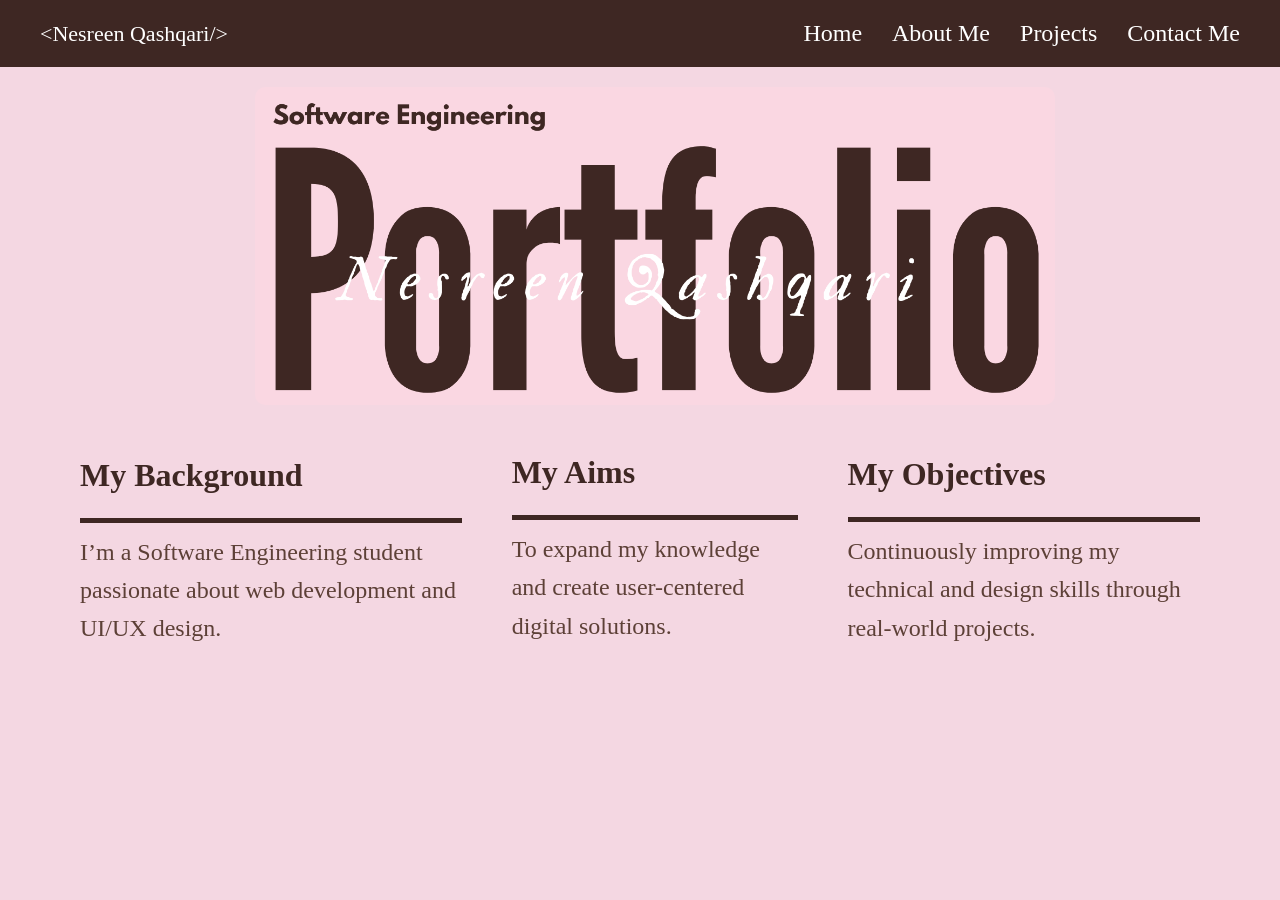
<file: index.html>
<!DOCTYPE html>
<html>
<head>
    <meta http-equiv="refresh" content="0; url=HTML/home.html">
    <title>Redirecting...</title>
</head>
<body>
    <p>Redirecting to <a href="HTML/home.html">home page</a>...</p>
</body>
</html>
</file>
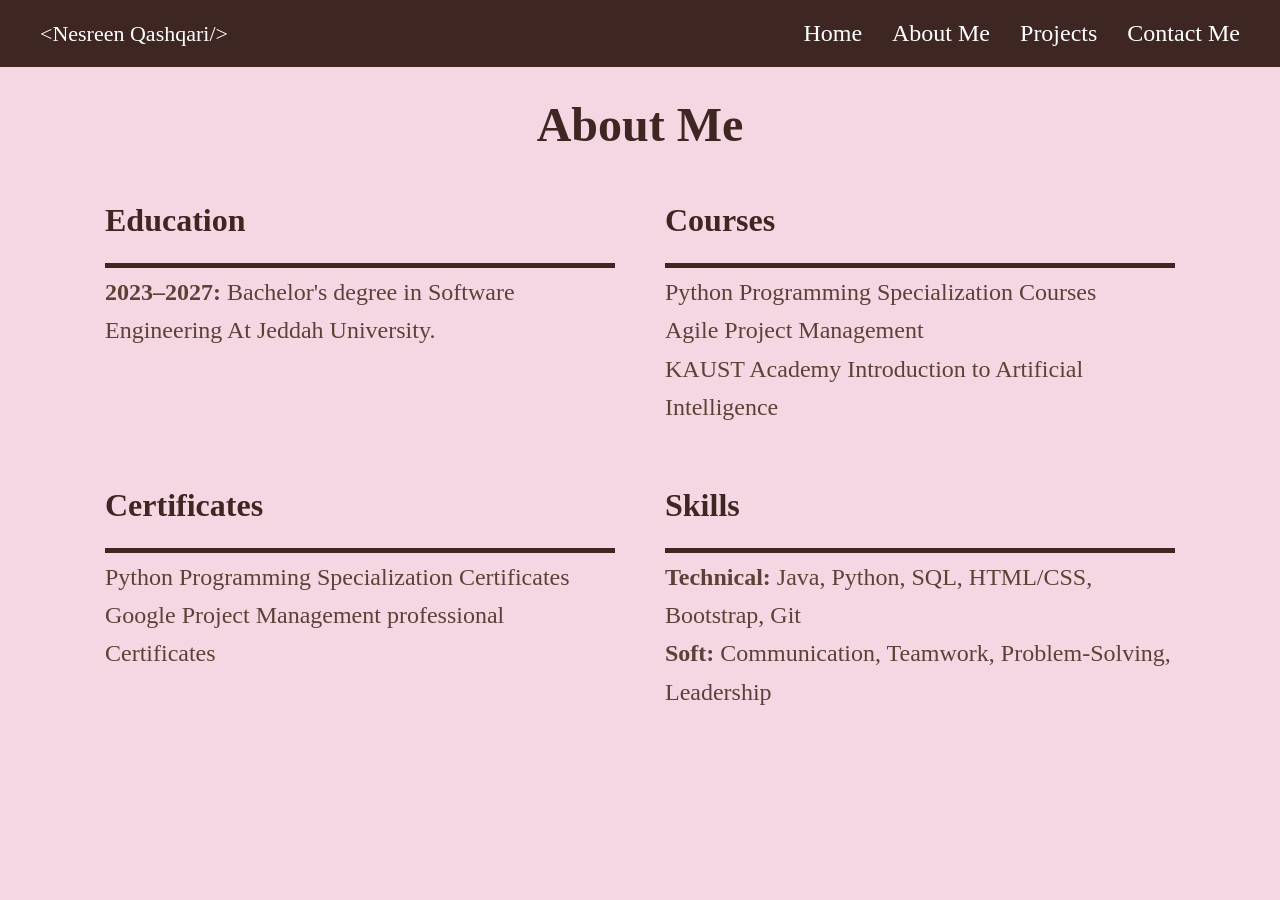
<file: HTML/about-me.html>
<!DOCTYPE html>
<html lang="en">
<head>
    <meta charset="UTF-8">
    <meta name="viewport" content="width=device-width, initial-scale=1.0">
    <title>Nesreen Portfolio</title>

    <link rel="stylesheet" href="../CSS/about-me.css">
</head>

<body>


<nav class="navbar">

    <div class="name">&lt;Nesreen Qashqari/&gt;</div>

    <ul class="nav-links">
         <li><a href="home.html">Home</a></li>
        <li><a href="about-me.html">About Me</a></li>
        <li><a href="projects.html">Projects</a></li>
        <li><a href="contact-me.html">Contact Me</a></li>
    </ul>

</nav>




<section class="about-me">
  <h1 class="section-title">About Me</h1>

  <div class="info">

    <!-- Education -->
    <div class="box">
        <h2>Education</h2>
        <p><strong>2023–2027:</strong> Bachelor's degree in Software Engineering At Jeddah University. </p>
    </div>

    <!-- Courses -->
    <div class="box">
        <h2>Courses</h2>
        <p>Python Programming Specialization Courses<br>Agile Project Management<br>KAUST Academy Introduction to Artificial Intelligence</p>
    </div>

    <!-- Certificates -->
    <div class="box">
        <h2>Certificates</h2>
        <p>Python Programming Specialization Certificates<br>Google Project Management professional Certificates</p>
    </div>

    <!-- Skills -->
    <div class="box">
        <h2>Skills</h2>
        <p><strong>Technical:</strong> Java, Python, SQL, HTML/CSS, Bootstrap, Git<br>
           <strong>Soft:</strong> Communication, Teamwork, Problem-Solving, Leadership</p>
    </div>

  </div>
</section>





</body>
</html>
</file>
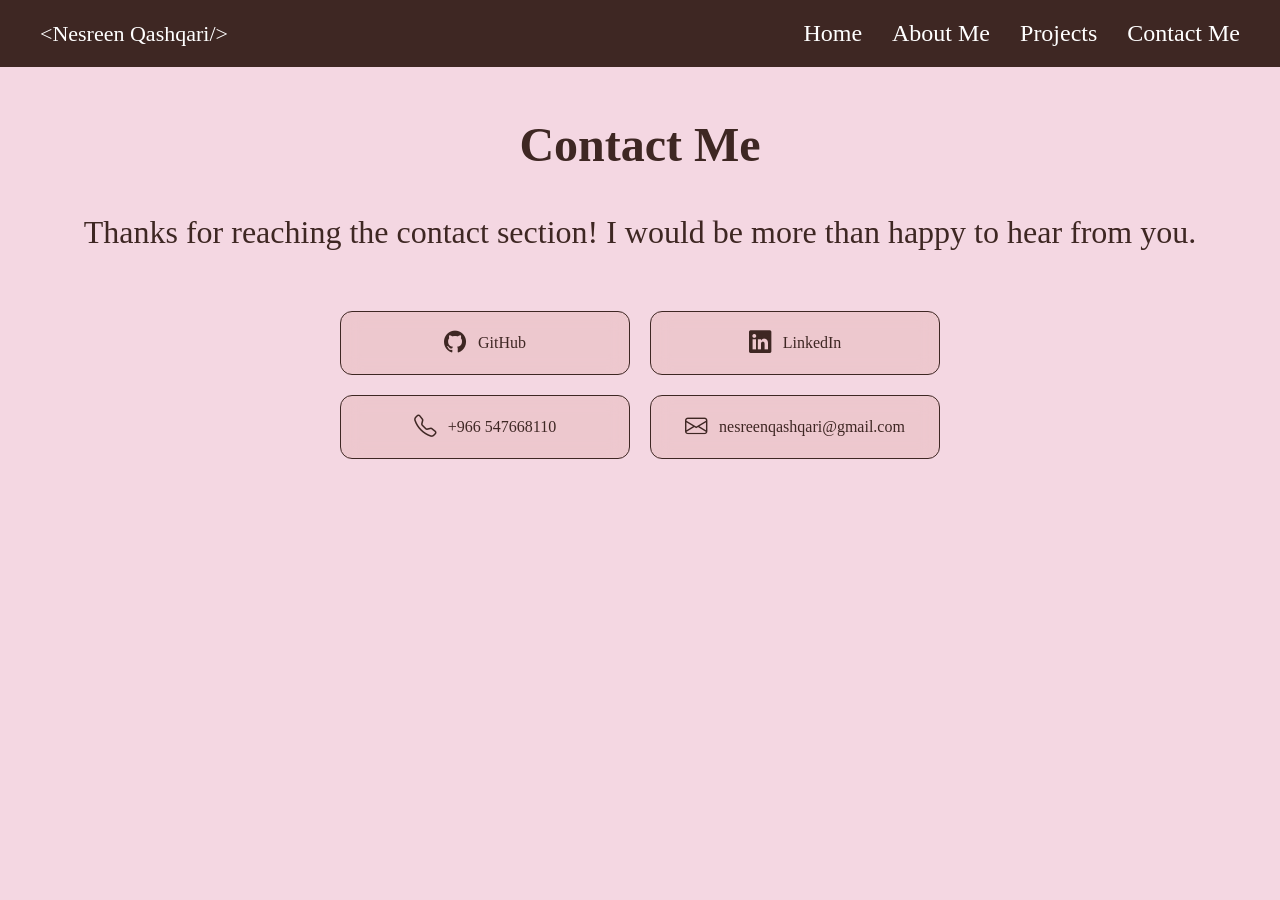
<file: HTML/contact-me.html>
<!DOCTYPE html>
<html lang="en">
<head>
    <meta charset="UTF-8">
    <meta name="viewport" content="width=device-width, initial-scale=1.0">
    <title>Contact Me</title>
<link href="https://cdn.jsdelivr.net/npm/bootstrap-icons/font/bootstrap-icons.css" rel="stylesheet">
    <link rel="stylesheet" href="../CSS/contact-me.css">
</head>

<body>

<nav class="navbar">

    <div class="name">&lt;Nesreen Qashqari/&gt;</div>

    <ul class="nav-links">
         <li><a href="home.html">Home</a></li>
        <li><a href="about-me.html">About Me</a></li>
        <li><a href="projects.html">Projects</a></li>
        <li><a href="contact-me.html">Contact Me</a></li>
    </ul>

</nav>

<section class="contact">

<h1>Contact Me</h1>
<p>Thanks for reaching the contact section! I would be more than happy to hear from you.</p>

<div class="contact-links">

<a href="https://github.com/NesreenQashqari" target="_blank">
<i class="bi bi-github"></i>
<span>GitHub</span>
</a>

<a href="https://www.linkedin.com/in/nesreen-qashqari?utm_source=share&utm_campaign=share_via&utm_content=profile&utm_medium=ios_app" target="_blank">
<i class="bi bi-linkedin"></i>
<span>LinkedIn</span>
</a>

<a href="tel:+966547668110">
<i class="bi bi-telephone"></i>
<span>+966 547668110</span>
</a>
<a href="mailto:nesreenqashqari@gmail.com">
  <i class="bi bi-envelope"></i>
  <span>nesreenqashqari@gmail.com</span>
</a>

</div>

</section>






</body>
</html>
</file>
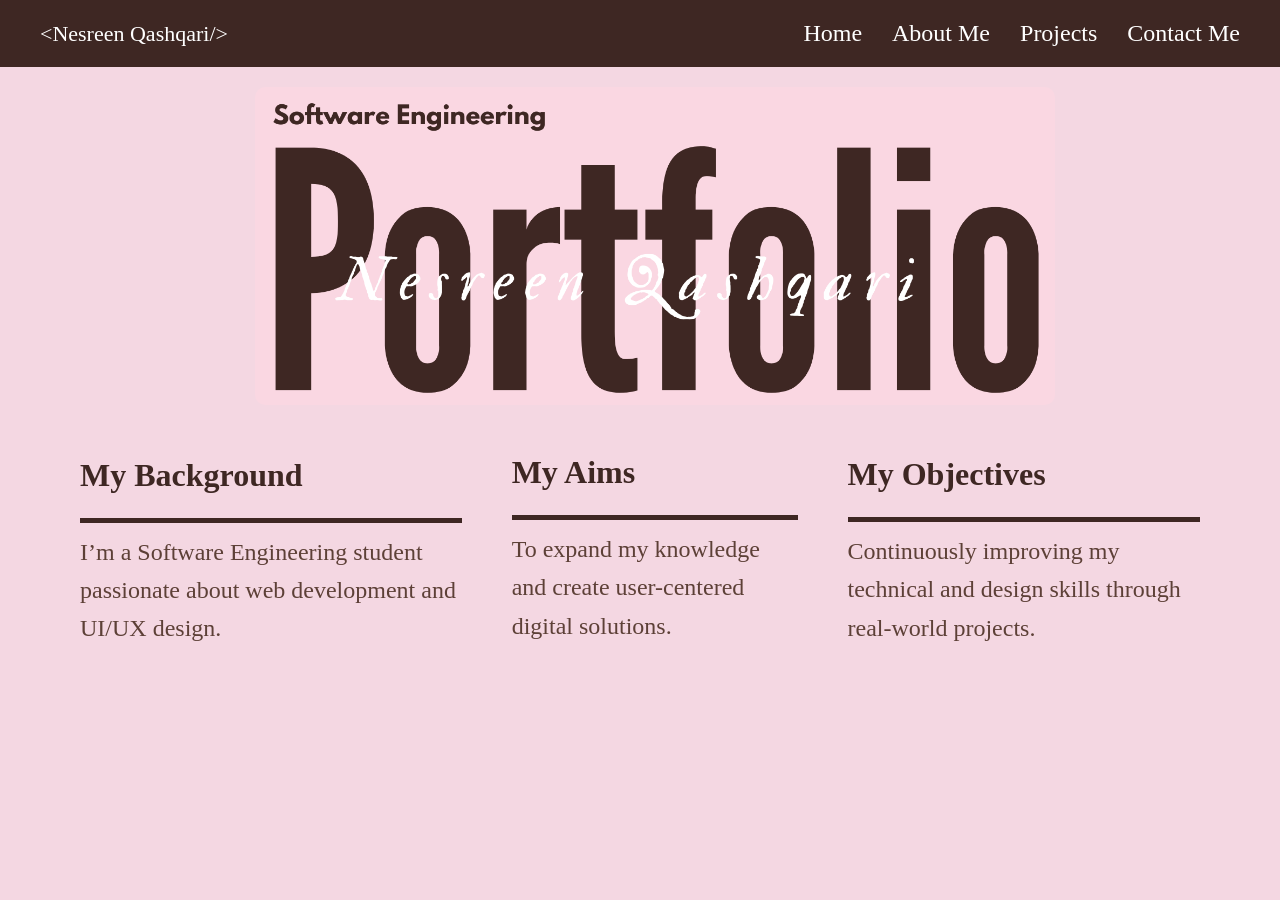
<file: HTML/home.html>
<!DOCTYPE html>
<html lang="en">
<head>
    <meta charset="UTF-8">
    <meta name="viewport" content="width=device-width, initial-scale=1.0">
    <title>Nesreen Portfolio</title>

    <link rel="stylesheet" href="../CSS/home.css">
</head>

<body>

<nav class="navbar">

    <div class="name">&lt;Nesreen Qashqari/&gt;</div>

    <ul class="nav-links">
         <li><a href="home.html">Home</a></li>
        <li><a href="about-me.html">About Me</a></li>
        <li><a href="projects.html">Projects</a></li>
        <li><a href="contact-me.html">Contact Me</a></li>
    </ul>

</nav>

<div class="hero-image">
    <img src="../MEDIA/Portfolio.png" alt="Portfolio Pic">
</div>

<div class="info">
    
    <div class="box">
        <h2> My Background</h2>
        <p>
            I’m a Software Engineering student passionate about web development and UI/UX design.
        </p>
    </div>

    <div class="box">
        <h2> My Aims</h2>
        <p>
            To expand my knowledge and create user-centered digital solutions.
        </p>
    </div>

    <div class="box">
        <h2> My Objectives</h2>
        <p>
            Continuously improving my technical and design skills through real-world projects.
        </p>
    </div>

</div>

</body>
</html>
</file>
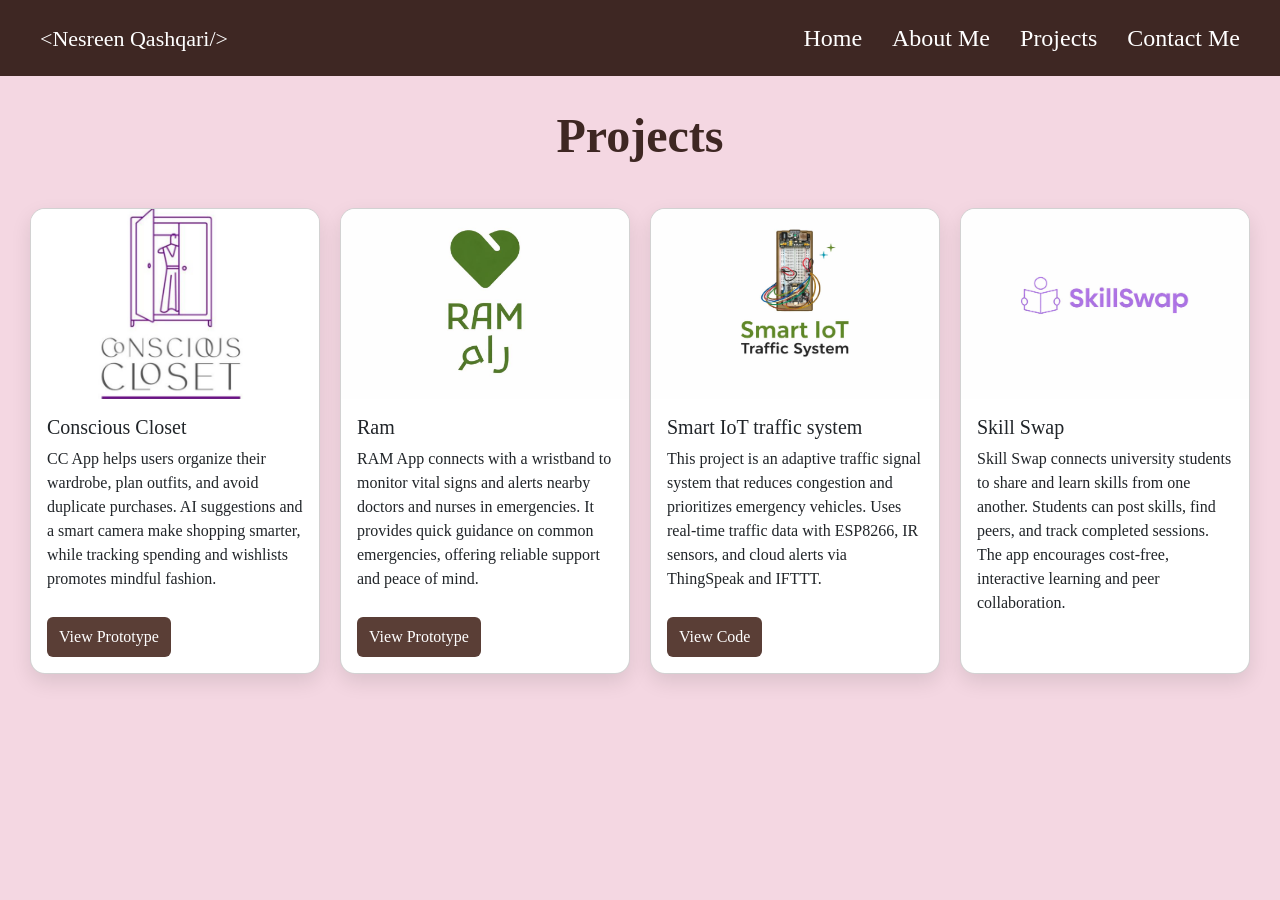
<file: HTML/projects.html>
<!DOCTYPE html>
<html lang="en">
<head>
    <meta charset="UTF-8">
    <meta name="viewport" content="width=device-width, initial-scale=1.0">
    <title>Projects</title>
      <link href="https://cdn.jsdelivr.net/npm/bootstrap@5.3.8/dist/css/bootstrap.min.css" rel="stylesheet" integrity="sha384-sRIl4kxILFvY47J16cr9ZwB07vP4J8+LH7qKQnuqkuIAvNWLzeN8tE5YBujZqJLB" crossorigin="anonymous">

    <link rel="stylesheet" href="../CSS/projects.css">
</head>


<body>


<nav class="navbar">

    <div class="name">&lt;Nesreen Qashqari/&gt;</div>

    <ul class="nav-links">
         <li><a href="home.html">Home</a></li>
        <li><a href="about-me.html">About Me</a></li>
        <li><a href="projects.html">Projects</a></li>
        <li><a href="contact-me.html">Contact Me</a></li>
    </ul>

</nav>





<div class="paragraph">
   <p> <strong> Projects</strong>
   </p>
</div>

<div class="card-container">
  

  <!-- Card 1 -->
  <div class="card" style="width: 18rem;">
    <img src="../MEDIA/HCI2.png" alt="Conscious Closet Poster">
    <div class="card-body">
      <h5 class="card-title">Conscious Closet</h5>
      <p class="card-text">
       CC App helps users organize their wardrobe, plan outfits, and avoid duplicate purchases. 
       AI suggestions and a smart camera make shopping smarter,
        while tracking spending and wishlists promotes mindful fashion.
      </p>
      <a href="https://www.figma.com/proto/DrdRHPSLSkYcZdjJEzO55H/Conscious-Closet?node-id=1-18612&starting-point-node-id=253%3A8713&t=u2G5TlTuYNiu0C4G-1" 
         class="btn btn-primary" target="_blank">View Prototype</a>
    </div>
  </div>

  <!-- Card 2 -->
  <div class="card" style="width: 18rem;">
    <img src="../MEDIA/RAMO.png" alt="">
    <div class="card-body">
      <h5 class="card-title">Ram</h5>
      <p class="card-text">RAM App connects with a wristband to monitor vital signs and alerts nearby doctors and nurses in emergencies. 
        It provides quick guidance on common emergencies, 
        offering reliable support and peace of mind.</p>
      <a href="https://www.figma.com/proto/JuFHql5wOHyhphaJCyIgqP/Ram?node-id=13-1145&starting-point-node-id=0%3A695&scaling=scale-down&content-scaling=fixed&t=pOXWf15j9nSqqUjs-1"
       class="btn btn-primary" target="_blank">View Prototype</a>
    </div>
  </div>

  <!-- Card 3 -->
  <div class="card" style="width: 18rem;">
    <img src="../MEDIA/IOT3.png" alt="">
    <div class="card-body">
      <h5 class="card-title">Smart IoT traffic system</h5>
      <p class="card-text">This project is an adaptive traffic signal system that reduces congestion and prioritizes emergency vehicles.
Uses real-time traffic data with ESP8266, IR sensors, and cloud alerts via ThingSpeak and IFTTT.</p>
      <a href="https://github.com/rwanAlzahrany/IoT-Emergency-2Way-Traffic-System" 
         class="btn btn-primary" target="_blank">View Code</a>
    </div>
  </div>


  <!-- Card 4 -->
  <div class="card" style="width: 18rem;">
    <img src="../MEDIA/SSP.png" alt="">
    <div class="card-body">
      <h5 class="card-title">Skill Swap</h5>
      <p class="card-text">Skill Swap connects university students to share and learn skills from one another. 
        Students can post skills, find peers, and track completed sessions.
         The app encourages cost-free, interactive learning and peer collaboration.

      </p>
     
    </div>
  </div>


</div>

</body>
</file>
<file: CSS/about-me.css>
body {
  margin: 0;
  font-family: Palatino;
  background-color: #F4D7E2;
}

/* Navbar start*/
.navbar {
  display: flex;
  justify-content: space-between;
  align-items: center;
  background-color: #3E2723;
  padding: 20px 40px;
}

.name {
  color: white;
  font-size: 22px;
}

.nav-links {
  list-style: none;
  display: flex;
  gap: 30px;
  margin: 0;
  padding: 0;
}

.nav-links a {
  text-decoration: none;
  color: white;
  font-size: 24px;
  position: relative;
}

.nav-links a::after {
  content: "";
  position: absolute;
  left: 0;
  bottom: -5px;
  width: 0%;
  height: 3px;
  background: #F4D7E2;
  transition: width 0.3s ease;
}

.nav-links a:hover::after {
  width: 100%;
}

/*  title */
.section-title {
  margin-top: 30px;
  font-size: 3rem;
  margin-bottom: 10px;
  color: #3E2723;
  text-align: center;
}

/* Info boxes lay out  */
.info {
  display: flex;
  gap: 50px;
  margin-top: 40px;
  padding: 0 80px;
  flex-wrap: wrap;
  justify-content: center;
}

.box {
  flex: 1 1 calc(50% - 50px);
  max-width: calc(50% - 50px);
  color: #3E2723;
  opacity: 0;
  transform: translateY(40px);
  animation: fadeUp 1s ease forwards;
}

.box:nth-child(1) { animation-delay: 0.2s; }
.box:nth-child(2) { animation-delay: 0.4s; }
.box:nth-child(3) { animation-delay: 0.6s; }
.box:nth-child(4) { animation-delay: 0.8s; }

.box h2 {
  font-size: 32px;
  margin-top: 10px;
  margin-bottom: 0%;
}

.box p {
  font-size: 24px;
  border-top: 5px solid #3E2723;
  padding-top: 5px;
  margin-bottom: 0%;
  line-height: 1.6;
  color: #5D4037;
}

/* animations */
@keyframes fadeUp {
  to {
    opacity: 1;
    transform: translateY(0);
  }
}

/* ------------------ browser sizes ------------------ */


@media (min-width: 768px) and (max-width: 1199px) {
  .navbar {
    padding: 15px 30px;
  }

  .nav-links {
    gap: 20px;
  }

  .nav-links a {
    font-size: 20px;
  }

  .info {
    gap: 30px;
    padding: 0 40px;
  }

  .box {
    flex: 1 1 calc(50% - 30px);
    max-width: calc(50% - 30px);
  }

  .box h2 {
    font-size: 28px;
  }

  .box p {
    font-size: 20px;
  }

  .section-title {
    font-size: 2.5rem;
  }
}


@media (max-width: 767px) {
  .navbar {
    flex-direction: column;
    align-items: flex-start;
    padding: 10px 20px;
  }

  .name {
    font-size: 18px;
    margin-bottom: 10px;
  }

  .nav-links {
    flex-direction: column;
    gap: 10px;
  }

  .nav-links a {
    font-size: 18px;
  }

  .info {
    flex-direction: column;
    gap: 20px;
    padding: 0 20px;
  }

  .box {
    flex: 1 1 100%;
    max-width: 100%;
  }

  .box h2 {
    font-size: 24px;
  }

  .box p {
    font-size: 18px;
  }

  .section-title {
    font-size: 2rem;
  }
}
</file>
<file: CSS/contact-me.css>
body {
  margin: 0;
  font-family: Palatino;
  background-color: #F4D7E2;
}

/* Navbar starrt */
.navbar {
  display: flex;
  justify-content: space-between;
  align-items: center;
  background-color: #3E2723;
  padding: 20px 40px;
}

.name {
  color: white;
  font-size: 22px;
}

.nav-links {
  list-style: none;
  display: flex;
  gap: 30px;
  margin: 0;
  padding: 0;
}

.nav-links a {
  text-decoration: none;
  color: white;
  font-size: 24px;
  position: relative;
}

.nav-links a::after {
  content: "";
  position: absolute;
  left: 0;
  bottom: -5px;
  width: 0%;
  height: 3px;
  background: #F4D7E2;
  transition: width 0.3s ease;
}

.nav-links a:hover::after {
  width: 100%;
}

/* Contact  */
.contact {
  display: flex;
  flex-direction: column;
  align-items: center;
  justify-content: center;
  text-align: center;
  padding: 20px;
}

.contact h1 {
  margin-top: 30px;
  font-size: 3rem;
  margin-bottom: 10px;
  color: #3E2723;
}

.contact p {
  color: #3E2723;
  font-size: 2rem;
  margin-bottom: 60px;
}

/*  Links grid  */
.contact-links {
  display: grid;
  grid-template-columns: repeat(auto-fit, minmax(200px, 1fr));
  gap: 20px;
  max-width: 600px;
  width: 100%;
}

/* cards */
.contact-links a {
  display: flex;
  align-items: center;
  justify-content: center;
  gap: 12px;
  padding: 18px;
  text-decoration: none;

  color: #3E2723;
  border-radius: 12px;


  background: rgba(228, 178, 178, 0.396);
  border: 1px solid #3E2723;
  backdrop-filter: blur(10px);

  transition: all 0.35s ease;
  opacity: 0;

  transform: translateY(40px);
  animation: fadeUp 0.8s ease forwards;
}

.contact-links a:nth-child(1) { animation-delay: 0.2s; }
.contact-links a:nth-child(2) { animation-delay: 0.4s; }
.contact-links a:nth-child(3) { animation-delay: 0.6s; }
.contact-links a:nth-child(4) { animation-delay: 0.8s; }

/* bootstrap icons */
.contact-links i {
  font-size: 1.4rem;
  transition: 0.3s;
}

/* hovers  */
.contact-links a:hover {
  transform: translateY(-6px) scale(1.03);
  border-color: #6d453e;
  box-shadow: 0 10px 25px rgba(232, 151, 151, 0.396);
}

.contact-links a:hover i {
  transform: scale(1.2) rotate(5deg);
  color: #3E2723;
}

/* animations */
@keyframes fadeUp {
  to {
    opacity: 1;
    transform: translateY(0);
  }
}

/* ------------browser sizes ----------------- */

@media (min-width: 768px) and (max-width: 1199px) {
  .navbar {
    padding: 15px 30px;
  }

  .nav-links {
    gap: 20px;
  }

  .nav-links a {
    font-size: 20px;
  }

  .contact h1 {
    font-size: 2.5rem;
  }

  .contact p {
    font-size: 1.8rem;
    margin-bottom: 50px;
  }

  .contact-links {
    gap: 15px;
  }
}

@media (max-width: 767px) {
  .navbar {
    flex-direction: column;
    align-items: flex-start;
    padding: 10px 20px;
  }

  .name {
    font-size: 18px;
    margin-bottom: 10px;
  }

  .nav-links {
    flex-direction: column;
    gap: 10px;
  }

  .nav-links a {
    font-size: 18px;
  }

  .contact h1 {
    font-size: 2rem;
  }

  .contact p {
    font-size: 1.6rem;
    margin-bottom: 40px;
  }

  .contact-links {
    gap: 10px;
  }
}
</file>
<file: CSS/home.css>
body {
  margin: 0;
  font-family: Palatino;
  background-color: #F4D7E2;
}

/* Navbar start */
.navbar {
  display: flex;
  justify-content: space-between;
  align-items: center;
  background-color: #3E2723;
  padding: 20px 40px;
}

.name {
  color: white;
  font-size: 22px;
}

.nav-links {
  list-style: none;
  display: flex;
  gap: 30px;
  margin: 0;
  padding: 0;
}

.nav-links a {
  text-decoration: none;
  color: white;
  font-size: 24px;
  position: relative;
}

.nav-links a::after {
  content: "";
  position: absolute;
  left: 0;
  bottom: -5px;
  width: 0%;
  height: 3px;
  background: #F4D7E2;
  transition: width 0.3s ease;
}

.nav-links a:hover::after {
  width: 100%;
}

/* main pic */
.hero-image {
  display: flex;
  justify-content: center;
  margin-top: 10px;
}

.hero-image img {
  margin-top: 10px;
  margin-left: 30px;

  border-radius: 10px;

  max-width: 800px; 
  width: 100%;

  height: auto;
}

/* Info boxes*/ 
.info {
  display: flex;
  gap: 50px;

  margin-top: 40px;

  padding: 0 80px;
}

.box {
  flex: auto;
  color: #3E2723;
  opacity: 0;


  transform: translateY(40px);
  animation: fadeUp 1s ease forwards;
}

.box:nth-child(2) {
  animation-delay: 0.3s;
}

.box:nth-child(3) {
  animation-delay: 0.6s;
}

.box h2 {
  font-size: 32px;
  margin-top: 3%;
  margin-bottom: 0%;
}

.box p {
  font-size: 24px;
  border-top: 5px solid #3E2723;
  padding-top: 10px;
  margin-bottom: 0%;
  line-height: 1.6;
  color: #5D4037;
}

/* animations  */
@keyframes fadeUp {
  to {
    opacity: 1;
    transform: translateY(0);
  }
}

/* ------------------ browser sizes ------------------ */


@media (min-width: 768px) and (max-width: 1199px) {
  .navbar {
    padding: 15px 30px;
  }

  .nav-links {
    gap: 20px;
  }

  .nav-links a {
    font-size: 20px;
  }

  .hero-image img {
    max-width: 300px; 
    width: 100%;
    margin-left: 0;
  }

  .info {
    gap: 30px;
    padding: 0 40px;
  }

  .box h2 {
    font-size: 28px;
  }

  .box p {
    font-size: 20px;
  }
}


@media (max-width: 767px) {
  .navbar {
    flex-direction: column;
    align-items: flex-start;
    padding: 10px 20px;
  }

  .name {
    font-size: 18px;
    margin-bottom: 10px;
  }

  .nav-links {
    flex-direction: column;
    gap: 10px;
  }

  .nav-links a {
    font-size: 18px;
  }

  .hero-image {
    margin-top: 20px;
  }

  .hero-image img {
    max-width: 250px;
    width: 100%;
    margin-left: 0;
  }

  .info {
    flex-direction: column;
    gap: 20px;
    padding: 0 20px;
  }

  .box h2 {
    font-size: 24px;
  }

  .box p {
    font-size: 18px;
  }
}
</file>
<file: CSS/projects.css>
body {
  margin: 0;
  font-family: Palatino;
  background-color: #F4D7E2;
}

/* Navbar start */
.navbar {
  display: flex;
  justify-content: space-between;
  align-items: center;
  background-color: #3E2723;
  padding: 20px 40px;
}

.name {
  color: white;
  font-size: 22px;
}

.nav-links {
  list-style: none;
  display: flex;
  gap: 30px;
  margin: 0;
  padding: 0;
}

.nav-links a {
  text-decoration: none;
  color: white;
  font-size: 24px;
  position: relative;
}

.nav-links a::after {
  content: "";
  position: absolute;

  left: 0;
  bottom: -5px;

  width: 0%;
  height: 3px;

  background: #F4D7E2;
  transition: width 0.3s ease;
}

.nav-links a:hover::after {

  width: 100%;
}


/*  title */
.paragraph {
  font-size: 3rem;
  margin-bottom: 10px;
  margin-top: 24px;
  text-align: center;
  color: #3E2723;
}

/*  containers */
.card-container {
  display: flex;
  justify-content: center;
  gap: 20px;
  flex-wrap: wrap;
  padding: 20px;
}

/*  cards */
.card {
  border-radius: 15px;
  overflow: hidden;
  box-shadow: 0 8px 20px rgba(0,0,0,0.1);
  transition: transform 0.3s ease;
  flex: 1 1 calc(25% - 20px);
  max-width: calc(25% - 20px);
}

.card:hover {
  transform: translateY(-8px);
}

.card img {
  width: 100%;
  height: auto;
  max-height: 190px;
  object-fit: cover;
  display: block;
}

.btn-primary {
  background-color: #5a3e36;
  color: white;
  border: none;
  padding: 8px 12px;

  border-radius: 6px;
  text-align: center;
  margin-top: 10px;
  transition: background 0.3s ease;
}

.btn-primary:hover {
  background-color: #472c22;
}

/* ----------------- browser sizes --------------- */


@media (min-width: 768px) and (max-width: 1199px) {
  .navbar {
    padding: 15px 30px;
  }

  .nav-links {
    gap: 20px;
  }

  .nav-links a {
    font-size: 20px;
  }

  .paragraph {
    font-size: 2.5rem;
  }

  .card {
    flex: 1 1 calc(50% - 15px);
    max-width: calc(50% - 15px);
  }
}


@media (max-width: 767px) {
  .navbar {
    flex-direction: column;
    align-items: flex-start;
    padding: 10px 20px;
  }

  .name {
    font-size: 18px;
    margin-bottom: 10px;
  }

  .nav-links {
    flex-direction: column;
    gap: 10px;
  }

  .nav-links a {
    font-size: 18px;
  }

  .paragraph {
    font-size: 2rem;
  }

  .card-container {
    gap: 15px;
    padding: 10px;
  }

  .card {
    flex: 1 1 100%; 
    max-width: 100%;
  }
}
</file>
